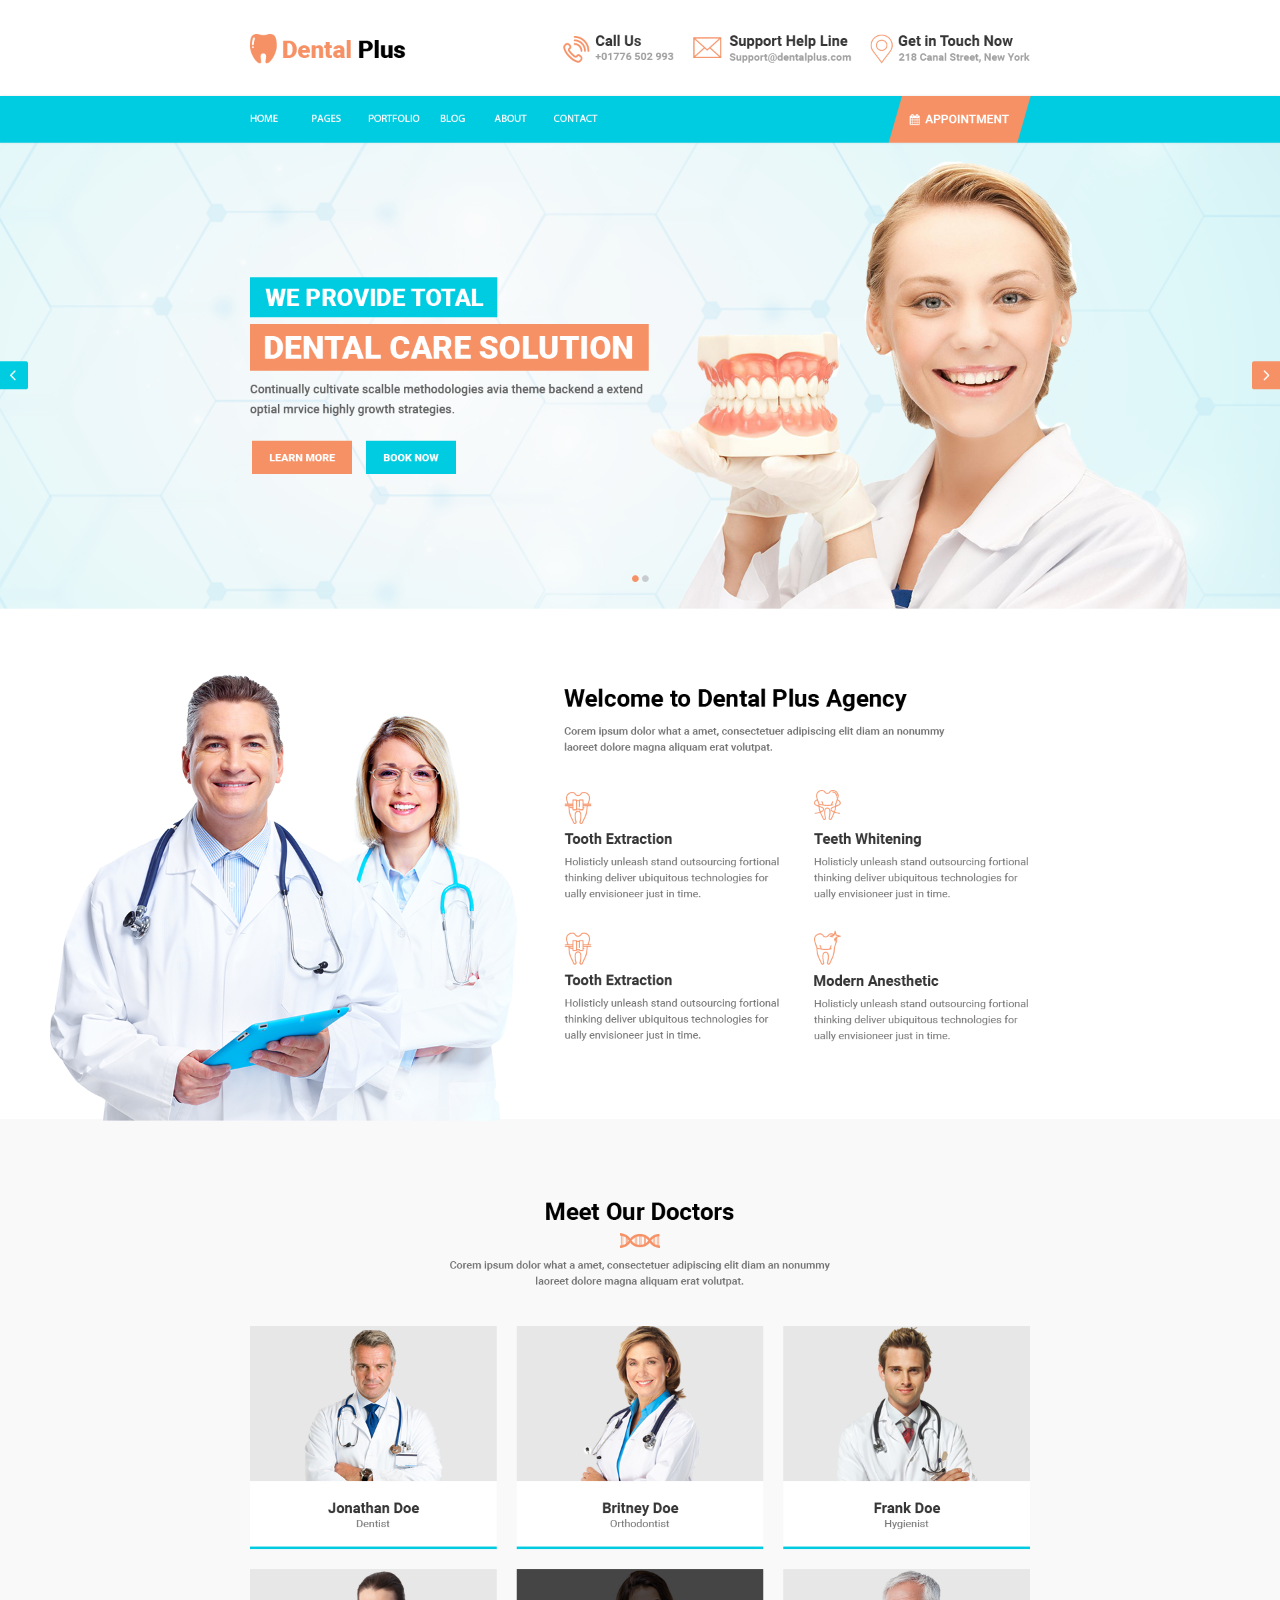
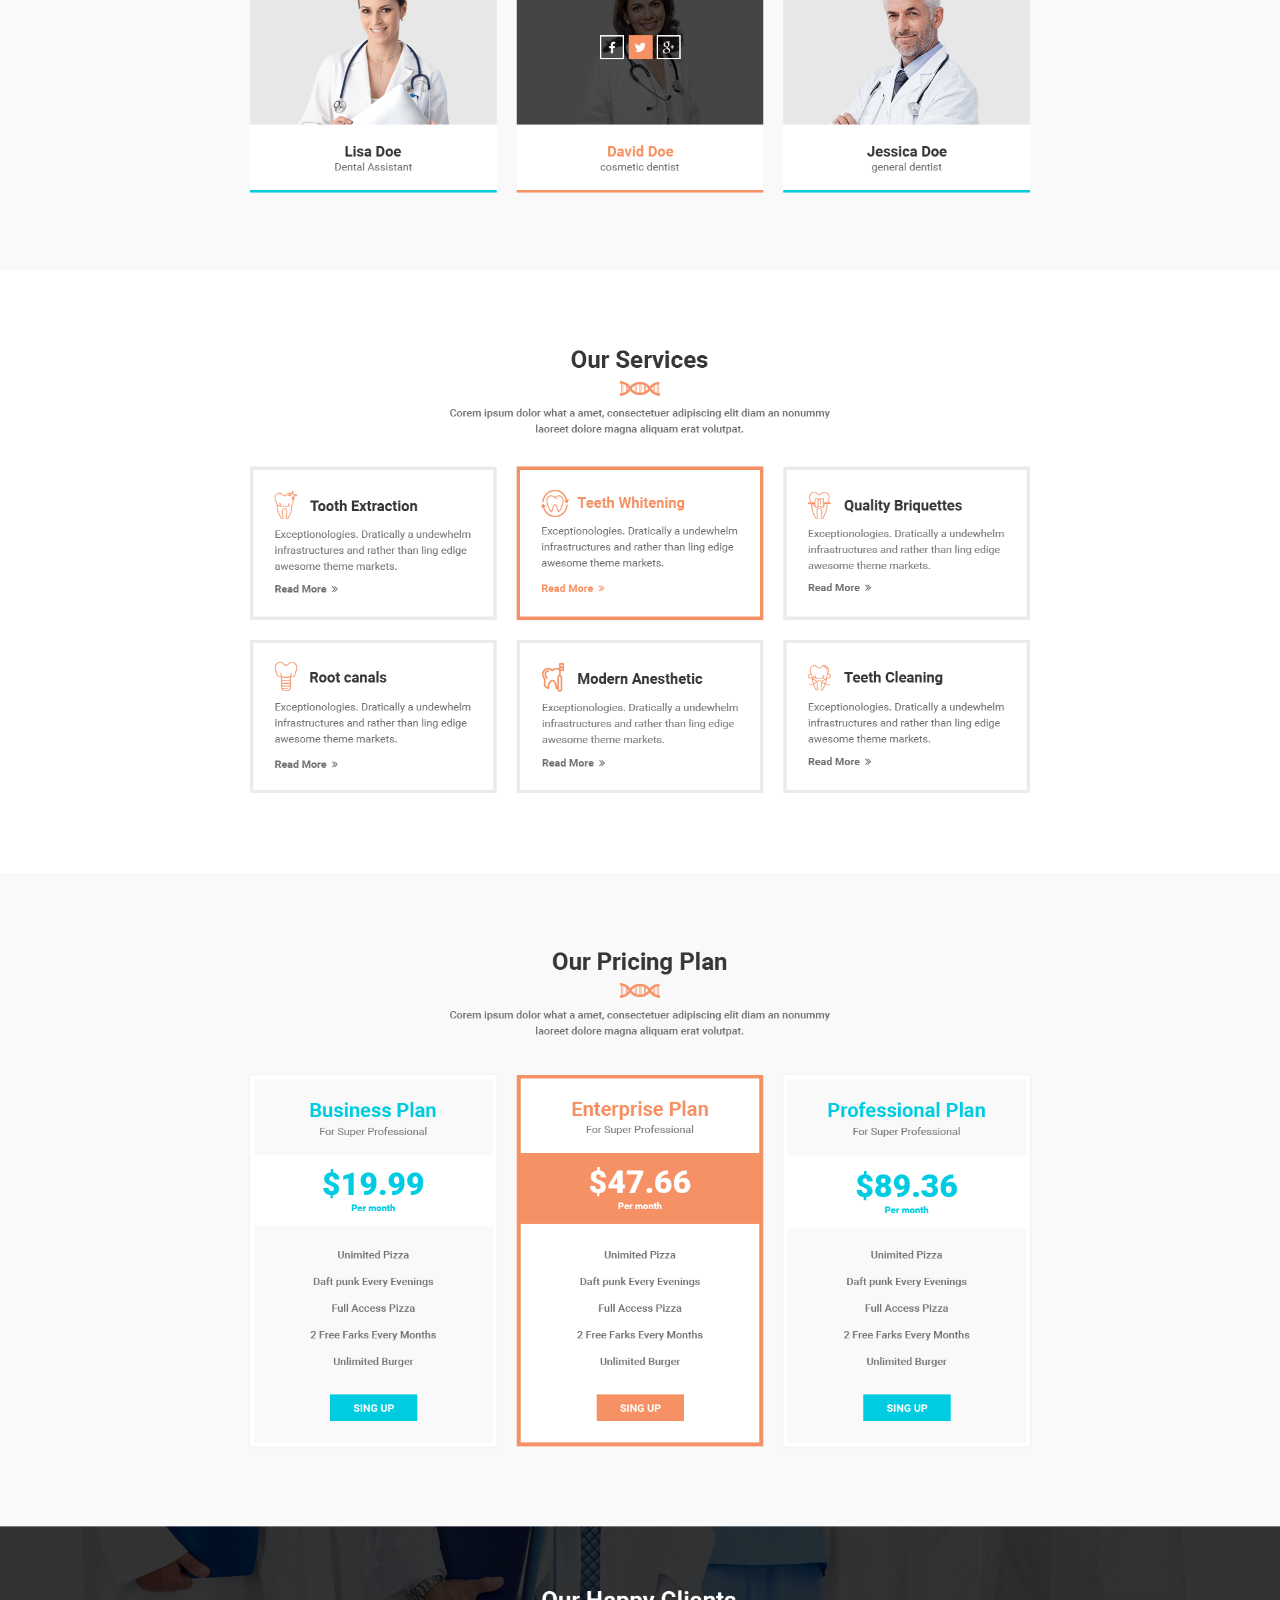
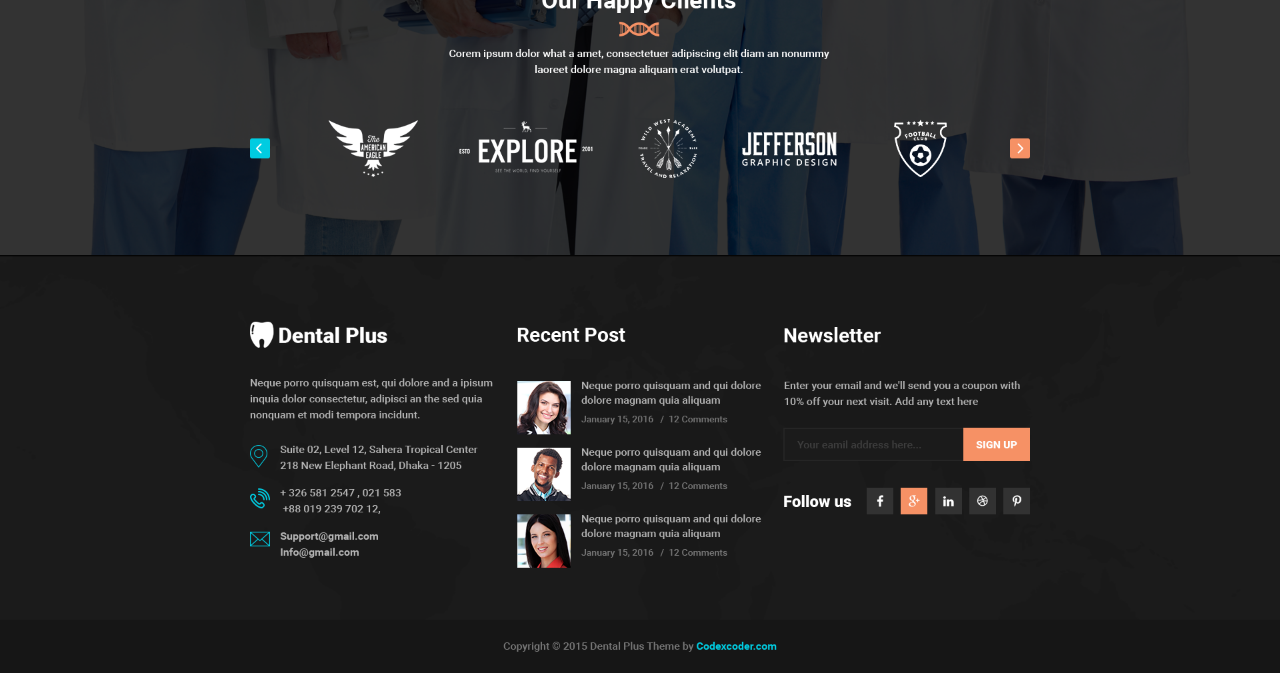
<file: image.html>
<!DOCTYPE html>
<html lang="en">
	<head>
		<meta charset="UTF-8">
		<meta name="viewport" content="width=device-width, initial-scale=1.0">
		<title>Document</title>
		<style type="text/css">
			*{
				margin: 0; 
			}
			.layout{
				width: 100%; 
				height: auto; 
			}
		</style>
	</head>

	<body>
		<img src="assets/img/layout.png" class="layout">
	</body>
</html>
</file>
